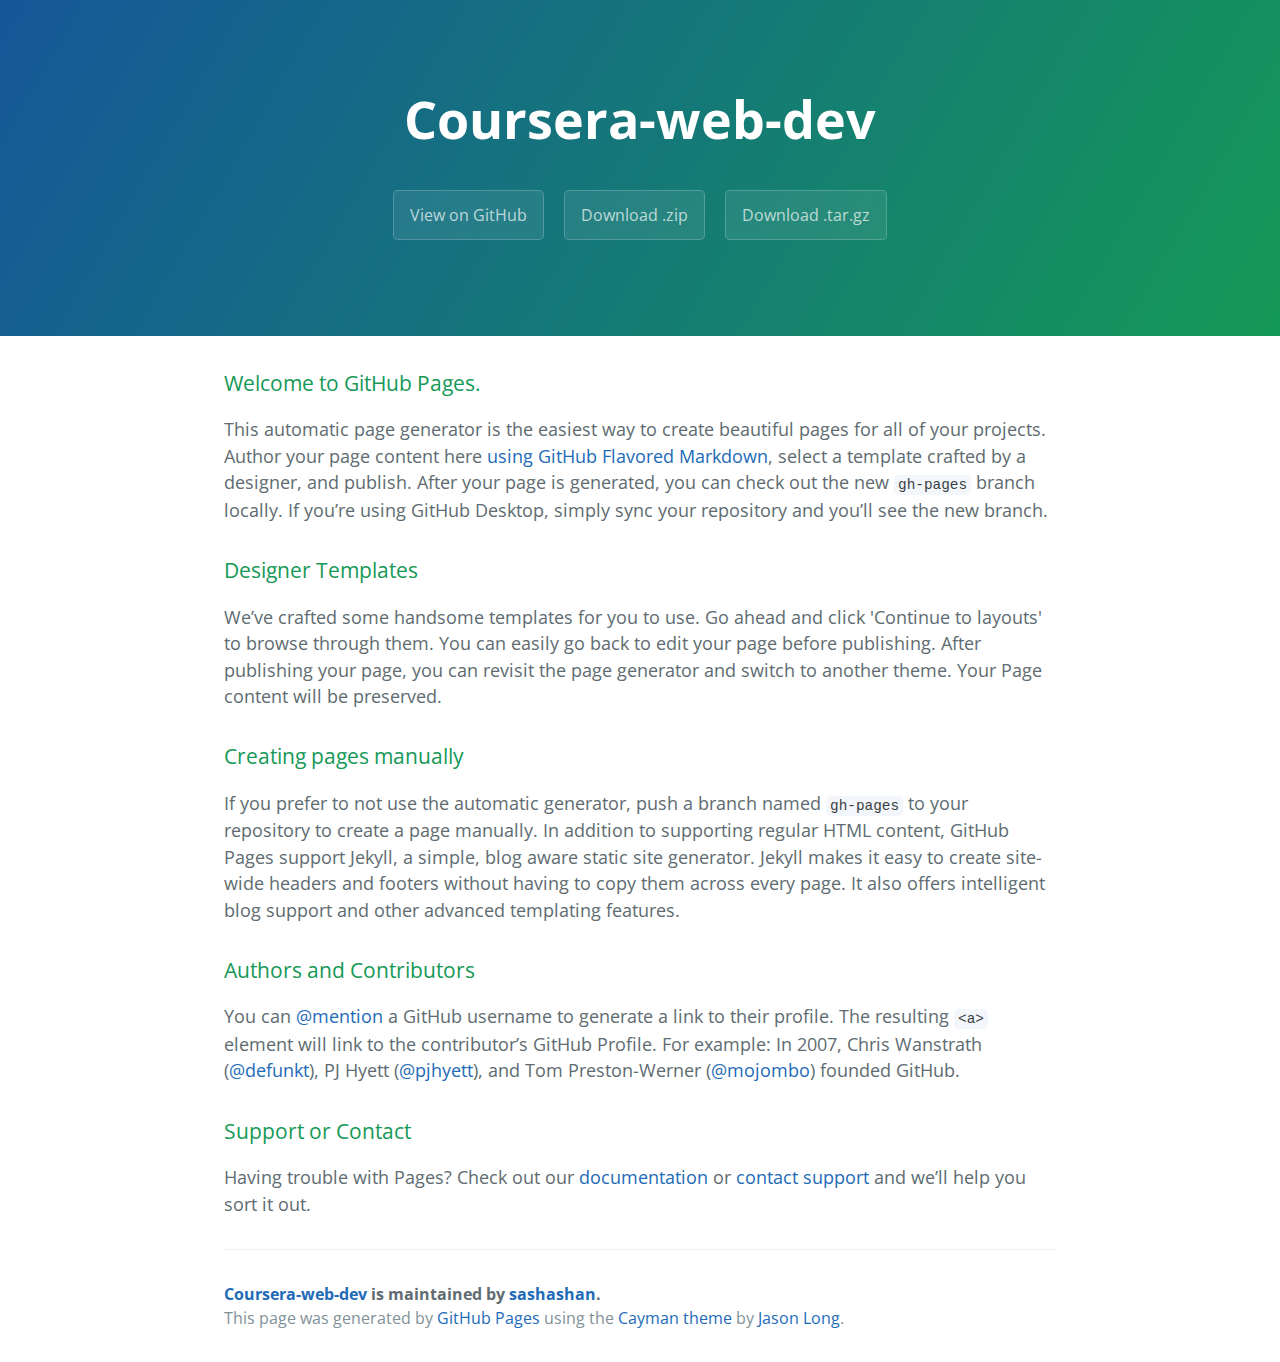
<file: index.html>
<!DOCTYPE html>
<html lang="en-us">
  <head>
    <meta charset="UTF-8">
    <title>Coursera-web-dev by sashashan</title>
    <meta name="viewport" content="width=device-width, initial-scale=1">
    <link rel="stylesheet" type="text/css" href="stylesheets/normalize.css" media="screen">
    <link href='https://fonts.googleapis.com/css?family=Open+Sans:400,700' rel='stylesheet' type='text/css'>
    <link rel="stylesheet" type="text/css" href="stylesheets/stylesheet.css" media="screen">
    <link rel="stylesheet" type="text/css" href="stylesheets/github-light.css" media="screen">
  </head>
  <body>
    <section class="page-header">
      <h1 class="project-name">Coursera-web-dev</h1>
      <h2 class="project-tagline"></h2>
      <a href="https://github.com/sashashan/coursera-web-dev" class="btn">View on GitHub</a>
      <a href="https://github.com/sashashan/coursera-web-dev/zipball/master" class="btn">Download .zip</a>
      <a href="https://github.com/sashashan/coursera-web-dev/tarball/master" class="btn">Download .tar.gz</a>
    </section>

    <section class="main-content">
      <h3>
<a id="welcome-to-github-pages" class="anchor" href="#welcome-to-github-pages" aria-hidden="true"><span aria-hidden="true" class="octicon octicon-link"></span></a>Welcome to GitHub Pages.</h3>

<p>This automatic page generator is the easiest way to create beautiful pages for all of your projects. Author your page content here <a href="https://guides.github.com/features/mastering-markdown/">using GitHub Flavored Markdown</a>, select a template crafted by a designer, and publish. After your page is generated, you can check out the new <code>gh-pages</code> branch locally. If you’re using GitHub Desktop, simply sync your repository and you’ll see the new branch.</p>

<h3>
<a id="designer-templates" class="anchor" href="#designer-templates" aria-hidden="true"><span aria-hidden="true" class="octicon octicon-link"></span></a>Designer Templates</h3>

<p>We’ve crafted some handsome templates for you to use. Go ahead and click 'Continue to layouts' to browse through them. You can easily go back to edit your page before publishing. After publishing your page, you can revisit the page generator and switch to another theme. Your Page content will be preserved.</p>

<h3>
<a id="creating-pages-manually" class="anchor" href="#creating-pages-manually" aria-hidden="true"><span aria-hidden="true" class="octicon octicon-link"></span></a>Creating pages manually</h3>

<p>If you prefer to not use the automatic generator, push a branch named <code>gh-pages</code> to your repository to create a page manually. In addition to supporting regular HTML content, GitHub Pages support Jekyll, a simple, blog aware static site generator. Jekyll makes it easy to create site-wide headers and footers without having to copy them across every page. It also offers intelligent blog support and other advanced templating features.</p>

<h3>
<a id="authors-and-contributors" class="anchor" href="#authors-and-contributors" aria-hidden="true"><span aria-hidden="true" class="octicon octicon-link"></span></a>Authors and Contributors</h3>

<p>You can <a href="https://help.github.com/articles/basic-writing-and-formatting-syntax/#mentioning-users-and-teams" class="user-mention">@mention</a> a GitHub username to generate a link to their profile. The resulting <code>&lt;a&gt;</code> element will link to the contributor’s GitHub Profile. For example: In 2007, Chris Wanstrath (<a href="https://github.com/defunkt" class="user-mention">@defunkt</a>), PJ Hyett (<a href="https://github.com/pjhyett" class="user-mention">@pjhyett</a>), and Tom Preston-Werner (<a href="https://github.com/mojombo" class="user-mention">@mojombo</a>) founded GitHub.</p>

<h3>
<a id="support-or-contact" class="anchor" href="#support-or-contact" aria-hidden="true"><span aria-hidden="true" class="octicon octicon-link"></span></a>Support or Contact</h3>

<p>Having trouble with Pages? Check out our <a href="https://help.github.com/pages">documentation</a> or <a href="https://github.com/contact">contact support</a> and we’ll help you sort it out.</p>

      <footer class="site-footer">
        <span class="site-footer-owner"><a href="https://github.com/sashashan/coursera-web-dev">Coursera-web-dev</a> is maintained by <a href="https://github.com/sashashan">sashashan</a>.</span>

        <span class="site-footer-credits">This page was generated by <a href="https://pages.github.com">GitHub Pages</a> using the <a href="https://github.com/jasonlong/cayman-theme">Cayman theme</a> by <a href="https://twitter.com/jasonlong">Jason Long</a>.</span>
      </footer>

    </section>

  
  </body>
</html>
</file>
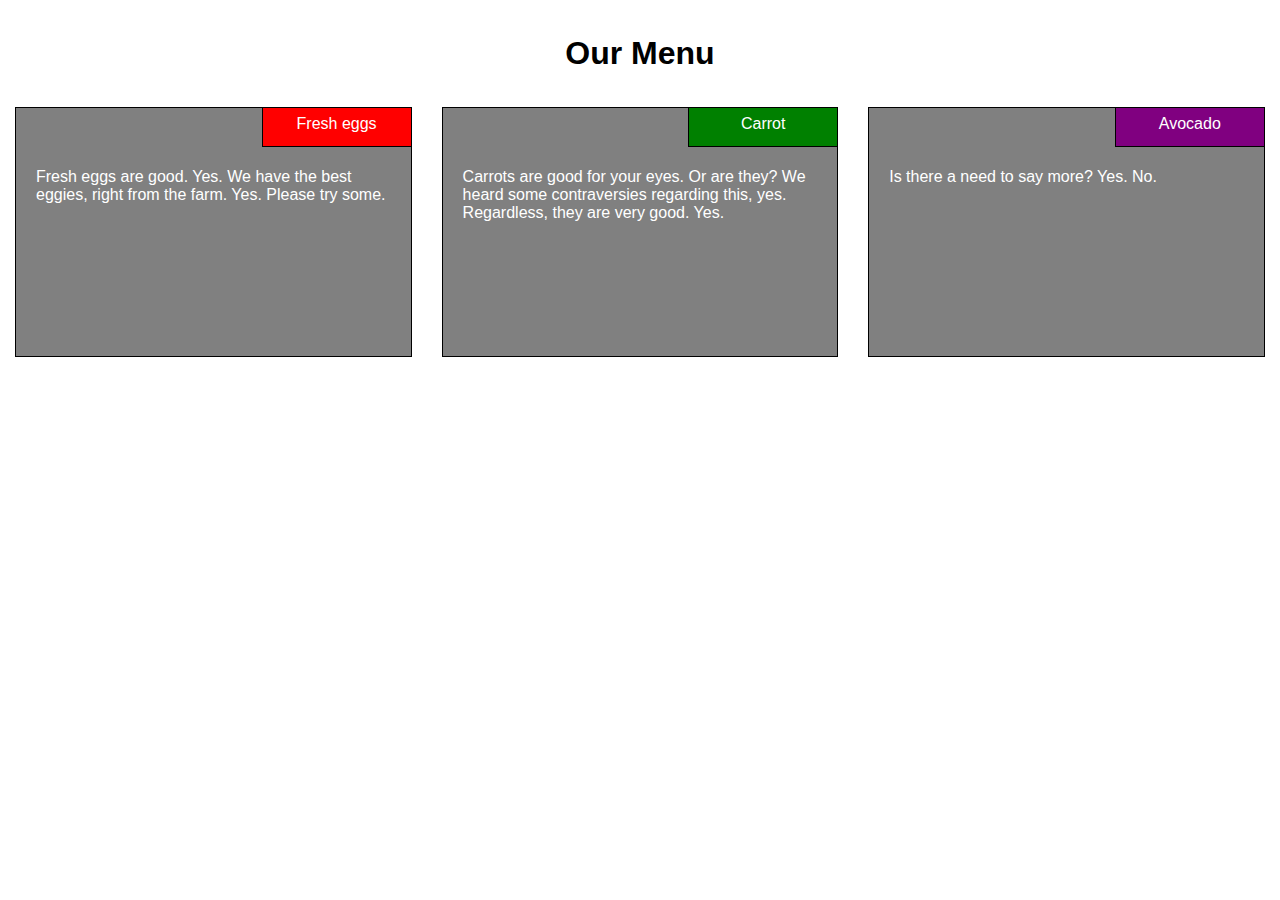
<file: mod2/index.html>
<!DOCTYPE html>
<html>
<head>
	<meta charset='utf-8'>
	<meta name="viewport" content="width=device-width, initial-scale=1">
	<title>Module 2 Solution</title>
	<link rel="stylesheet" href="css/style.css">
</head>

<body>
	<div class="container">
		<h1> Our Menu </h1>
		<!-- question for the grader: why is my row height displayed as 0px?? how come the p's inside it are not actually inside the row element? -->
		<div class="row">
			<div class="col-lg-4 col-md-6">
				<div class="container">
					<div class="title" id="t1"> Fresh eggs </div>
				</div>
				<p> Fresh eggs are good. Yes. We have the best eggies, right from the farm. Yes. Please try some. </p>
			</div>
			<div class="col-lg-4 col-md-6"> 
				<div class="container">
					<div class="title" id="t2"> Carrot </div>
				</div>
				<p> Carrots are good for your eyes. Or are they? We heard some contraversies regarding this, yes. Regardless, they are very good. Yes. </p> 
			</div>
			<div class="col-lg-4 col-md-12">
				<div class="container">
					<div class="title" id="t3"> Avocado </div>
				</div> 
				<p> Is there a need to say more? Yes. No. </p> 
			</div>
		</div>
	</div>
</body>

</html>
</file>
<file: stylesheets/stylesheet.css>
* {
  box-sizing: border-box; }

body {
  padding: 0;
  margin: 0;
  font-family: "Open Sans", "Helvetica Neue", Helvetica, Arial, sans-serif;
  font-size: 16px;
  line-height: 1.5;
  color: #606c71; }

a {
  color: #1e6bb8;
  text-decoration: none; }
  a:hover {
    text-decoration: underline; }

.btn {
  display: inline-block;
  margin-bottom: 1rem;
  color: rgba(255, 255, 255, 0.7);
  background-color: rgba(255, 255, 255, 0.08);
  border-color: rgba(255, 255, 255, 0.2);
  border-style: solid;
  border-width: 1px;
  border-radius: 0.3rem;
  transition: color 0.2s, background-color 0.2s, border-color 0.2s; }
  .btn + .btn {
    margin-left: 1rem; }

.btn:hover {
  color: rgba(255, 255, 255, 0.8);
  text-decoration: none;
  background-color: rgba(255, 255, 255, 0.2);
  border-color: rgba(255, 255, 255, 0.3); }

@media screen and (min-width: 64em) {
  .btn {
    padding: 0.75rem 1rem; } }

@media screen and (min-width: 42em) and (max-width: 64em) {
  .btn {
    padding: 0.6rem 0.9rem;
    font-size: 0.9rem; } }

@media screen and (max-width: 42em) {
  .btn {
    display: block;
    width: 100%;
    padding: 0.75rem;
    font-size: 0.9rem; }
    .btn + .btn {
      margin-top: 1rem;
      margin-left: 0; } }

.page-header {
  color: #fff;
  text-align: center;
  background-color: #159957;
  background-image: linear-gradient(120deg, #155799, #159957); }

@media screen and (min-width: 64em) {
  .page-header {
    padding: 5rem 6rem; } }

@media screen and (min-width: 42em) and (max-width: 64em) {
  .page-header {
    padding: 3rem 4rem; } }

@media screen and (max-width: 42em) {
  .page-header {
    padding: 2rem 1rem; } }

.project-name {
  margin-top: 0;
  margin-bottom: 0.1rem; }

@media screen and (min-width: 64em) {
  .project-name {
    font-size: 3.25rem; } }

@media screen and (min-width: 42em) and (max-width: 64em) {
  .project-name {
    font-size: 2.25rem; } }

@media screen and (max-width: 42em) {
  .project-name {
    font-size: 1.75rem; } }

.project-tagline {
  margin-bottom: 2rem;
  font-weight: normal;
  opacity: 0.7; }

@media screen and (min-width: 64em) {
  .project-tagline {
    font-size: 1.25rem; } }

@media screen and (min-width: 42em) and (max-width: 64em) {
  .project-tagline {
    font-size: 1.15rem; } }

@media screen and (max-width: 42em) {
  .project-tagline {
    font-size: 1rem; } }

.main-content :first-child {
  margin-top: 0; }
.main-content img {
  max-width: 100%; }
.main-content h1, .main-content h2, .main-content h3, .main-content h4, .main-content h5, .main-content h6 {
  margin-top: 2rem;
  margin-bottom: 1rem;
  font-weight: normal;
  color: #159957; }
.main-content p {
  margin-bottom: 1em; }
.main-content code {
  padding: 2px 4px;
  font-family: Consolas, "Liberation Mono", Menlo, Courier, monospace;
  font-size: 0.9rem;
  color: #383e41;
  background-color: #f3f6fa;
  border-radius: 0.3rem; }
.main-content pre {
  padding: 0.8rem;
  margin-top: 0;
  margin-bottom: 1rem;
  font: 1rem Consolas, "Liberation Mono", Menlo, Courier, monospace;
  color: #567482;
  word-wrap: normal;
  background-color: #f3f6fa;
  border: solid 1px #dce6f0;
  border-radius: 0.3rem; }
  .main-content pre > code {
    padding: 0;
    margin: 0;
    font-size: 0.9rem;
    color: #567482;
    word-break: normal;
    white-space: pre;
    background: transparent;
    border: 0; }
.main-content .highlight {
  margin-bottom: 1rem; }
  .main-content .highlight pre {
    margin-bottom: 0;
    word-break: normal; }
.main-content .highlight pre, .main-content pre {
  padding: 0.8rem;
  overflow: auto;
  font-size: 0.9rem;
  line-height: 1.45;
  border-radius: 0.3rem; }
.main-content pre code, .main-content pre tt {
  display: inline;
  max-width: initial;
  padding: 0;
  margin: 0;
  overflow: initial;
  line-height: inherit;
  word-wrap: normal;
  background-color: transparent;
  border: 0; }
  .main-content pre code:before, .main-content pre code:after, .main-content pre tt:before, .main-content pre tt:after {
    content: normal; }
.main-content ul, .main-content ol {
  margin-top: 0; }
.main-content blockquote {
  padding: 0 1rem;
  margin-left: 0;
  color: #819198;
  border-left: 0.3rem solid #dce6f0; }
  .main-content blockquote > :first-child {
    margin-top: 0; }
  .main-content blockquote > :last-child {
    margin-bottom: 0; }
.main-content table {
  display: block;
  width: 100%;
  overflow: auto;
  word-break: normal;
  word-break: keep-all; }
  .main-content table th {
    font-weight: bold; }
  .main-content table th, .main-content table td {
    padding: 0.5rem 1rem;
    border: 1px solid #e9ebec; }
.main-content dl {
  padding: 0; }
  .main-content dl dt {
    padding: 0;
    margin-top: 1rem;
    font-size: 1rem;
    font-weight: bold; }
  .main-content dl dd {
    padding: 0;
    margin-bottom: 1rem; }
.main-content hr {
  height: 2px;
  padding: 0;
  margin: 1rem 0;
  background-color: #eff0f1;
  border: 0; }

@media screen and (min-width: 64em) {
  .main-content {
    max-width: 64rem;
    padding: 2rem 6rem;
    margin: 0 auto;
    font-size: 1.1rem; } }

@media screen and (min-width: 42em) and (max-width: 64em) {
  .main-content {
    padding: 2rem 4rem;
    font-size: 1.1rem; } }

@media screen and (max-width: 42em) {
  .main-content {
    padding: 2rem 1rem;
    font-size: 1rem; } }

.site-footer {
  padding-top: 2rem;
  margin-top: 2rem;
  border-top: solid 1px #eff0f1; }

.site-footer-owner {
  display: block;
  font-weight: bold; }

.site-footer-credits {
  color: #819198; }

@media screen and (min-width: 64em) {
  .site-footer {
    font-size: 1rem; } }

@media screen and (min-width: 42em) and (max-width: 64em) {
  .site-footer {
    font-size: 1rem; } }

@media screen and (max-width: 42em) {
  .site-footer {
    font-size: 0.9rem; } }
</file>
<file: stylesheets/github-light.css>
/*
The MIT License (MIT)

Copyright (c) 2015 GitHub, Inc.

Permission is hereby granted, free of charge, to any person obtaining a copy
of this software and associated documentation files (the "Software"), to deal
in the Software without restriction, including without limitation the rights
to use, copy, modify, merge, publish, distribute, sublicense, and/or sell
copies of the Software, and to permit persons to whom the Software is
furnished to do so, subject to the following conditions:

The above copyright notice and this permission notice shall be included in all
copies or substantial portions of the Software.

THE SOFTWARE IS PROVIDED "AS IS", WITHOUT WARRANTY OF ANY KIND, EXPRESS OR
IMPLIED, INCLUDING BUT NOT LIMITED TO THE WARRANTIES OF MERCHANTABILITY,
FITNESS FOR A PARTICULAR PURPOSE AND NONINFRINGEMENT. IN NO EVENT SHALL THE
AUTHORS OR COPYRIGHT HOLDERS BE LIABLE FOR ANY CLAIM, DAMAGES OR OTHER
LIABILITY, WHETHER IN AN ACTION OF CONTRACT, TORT OR OTHERWISE, ARISING FROM,
OUT OF OR IN CONNECTION WITH THE SOFTWARE OR THE USE OR OTHER DEALINGS IN THE
SOFTWARE.

*/

.pl-c /* comment */ {
  color: #969896;
}

.pl-c1      /* constant, markup.raw, meta.diff.header, meta.module-reference, meta.property-name, support, support.constant, support.variable, variable.other.constant */,
.pl-s .pl-v /* string variable */ {
  color: #0086b3;
}

.pl-e  /* entity */,
.pl-en /* entity.name */ {
  color: #795da3;
}

.pl-s .pl-s1 /* string source */,
.pl-smi      /* storage.modifier.import, storage.modifier.package, storage.type.java, variable.other, variable.parameter.function */ {
  color: #333;
}

.pl-ent /* entity.name.tag */ {
  color: #63a35c;
}

.pl-k /* keyword, storage, storage.type */ {
  color: #a71d5d;
}

.pl-pds              /* punctuation.definition.string, string.regexp.character-class */,
.pl-s                /* string */,
.pl-s .pl-pse .pl-s1 /* string punctuation.section.embedded source */,
.pl-sr               /* string.regexp */,
.pl-sr .pl-cce       /* string.regexp constant.character.escape */,
.pl-sr .pl-sra       /* string.regexp string.regexp.arbitrary-repitition */,
.pl-sr .pl-sre       /* string.regexp source.ruby.embedded */ {
  color: #183691;
}

.pl-v /* variable */ {
  color: #ed6a43;
}

.pl-id /* invalid.deprecated */ {
  color: #b52a1d;
}

.pl-ii /* invalid.illegal */ {
  background-color: #b52a1d;
  color: #f8f8f8;
}

.pl-sr .pl-cce /* string.regexp constant.character.escape */ {
  color: #63a35c;
  font-weight: bold;
}

.pl-ml /* markup.list */ {
  color: #693a17;
}

.pl-mh        /* markup.heading */,
.pl-mh .pl-en /* markup.heading entity.name */,
.pl-ms        /* meta.separator */ {
  color: #1d3e81;
  font-weight: bold;
}

.pl-mq /* markup.quote */ {
  color: #008080;
}

.pl-mi /* markup.italic */ {
  color: #333;
  font-style: italic;
}

.pl-mb /* markup.bold */ {
  color: #333;
  font-weight: bold;
}

.pl-md /* markup.deleted, meta.diff.header.from-file */ {
  background-color: #ffecec;
  color: #bd2c00;
}

.pl-mi1 /* markup.inserted, meta.diff.header.to-file */ {
  background-color: #eaffea;
  color: #55a532;
}

.pl-mdr /* meta.diff.range */ {
  color: #795da3;
  font-weight: bold;
}

.pl-mo /* meta.output */ {
  color: #1d3e81;
}
</file>
<file: mod2/css/style.css>
/* base */
* {
  	box-sizing: border-box;
  	font-family: Helvetica;
  	margin: 0;
	padding: 0;
}

h1 {
	margin-bottom: 35px;
	margin-top: 35px;
	text-align: center;
}
.container {
	/*height: 600px;*/
	margin-left: 15px;
	margin-right: 15px;
	position: relative;
}

.row {
	height: 600px;
	margin-left: -15px;
	margin-right: -15px;
	position: relative;
}

/* default: mobile version */
p {
	/*width: 100%;  this screws everything up... */
	height: 250px;
	margin-right: 15px;
	margin-left: 15px;
	border: 1px solid black;
  	background-color: gray;
  	margin-bottom: 20px;
   	color: white;
  	padding: 20px;
  	padding-top: 60px;
}

.title {
	height: 40px;
	width: 150px;
	border: 1px solid black;
	position: absolute;
	right: 0px;
	top: 0px;
	text-align: center;
	padding-top: 7px;
	color: white;
}

#t1 {
	background-color: red;
}

#t2 {
	background-color: green;
}

#t3 {
	background-color: purple;
}

/* desktop version */
@media (min-width: 992px) {
	.col-lg-4 {
		float: left;
		width: 33.33%;
	}
}

/* tablet version */
@media (min-width: 768px) and (max-width: 991px) {
	.col-md-6, .col-md-12 {
		float: left;
	}

	.col-md-6 {
		width: 50%;
	}

	.col-md-12 {
		width: 100%;
	}
}
</file>
